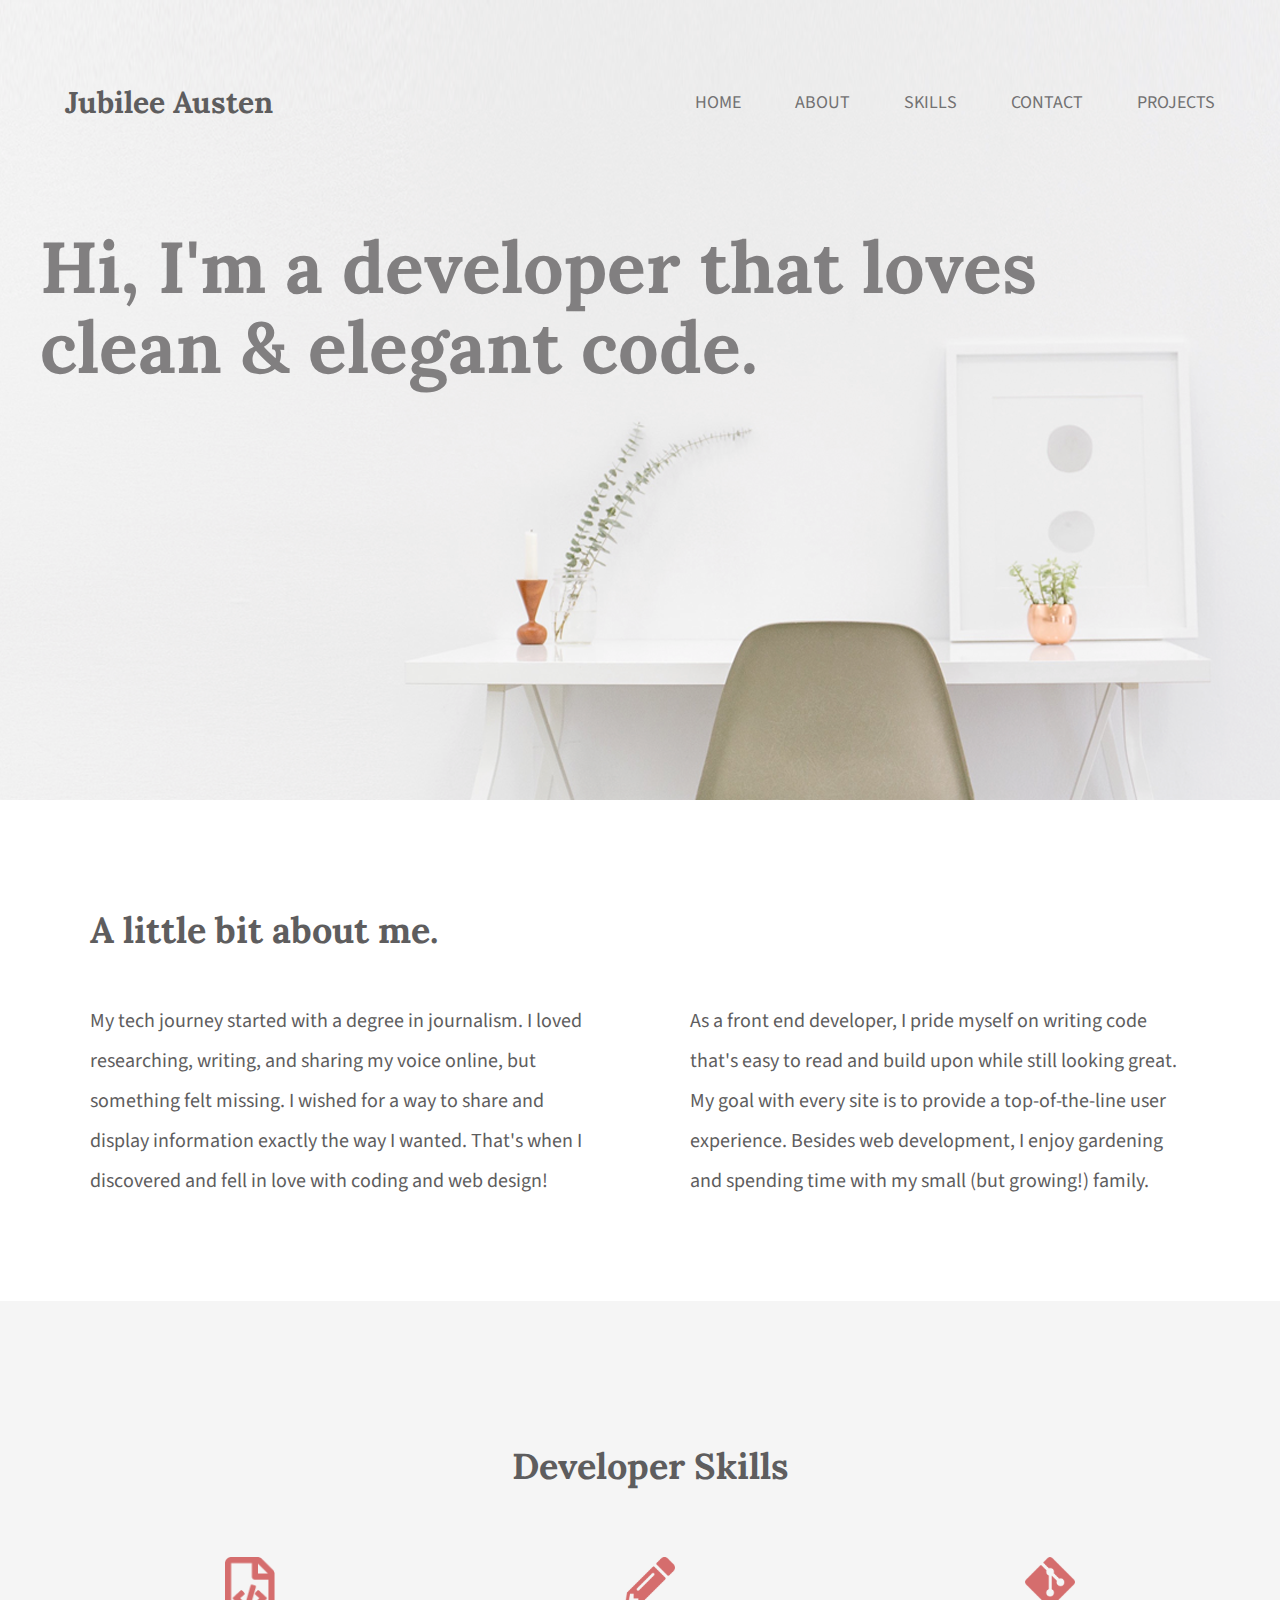
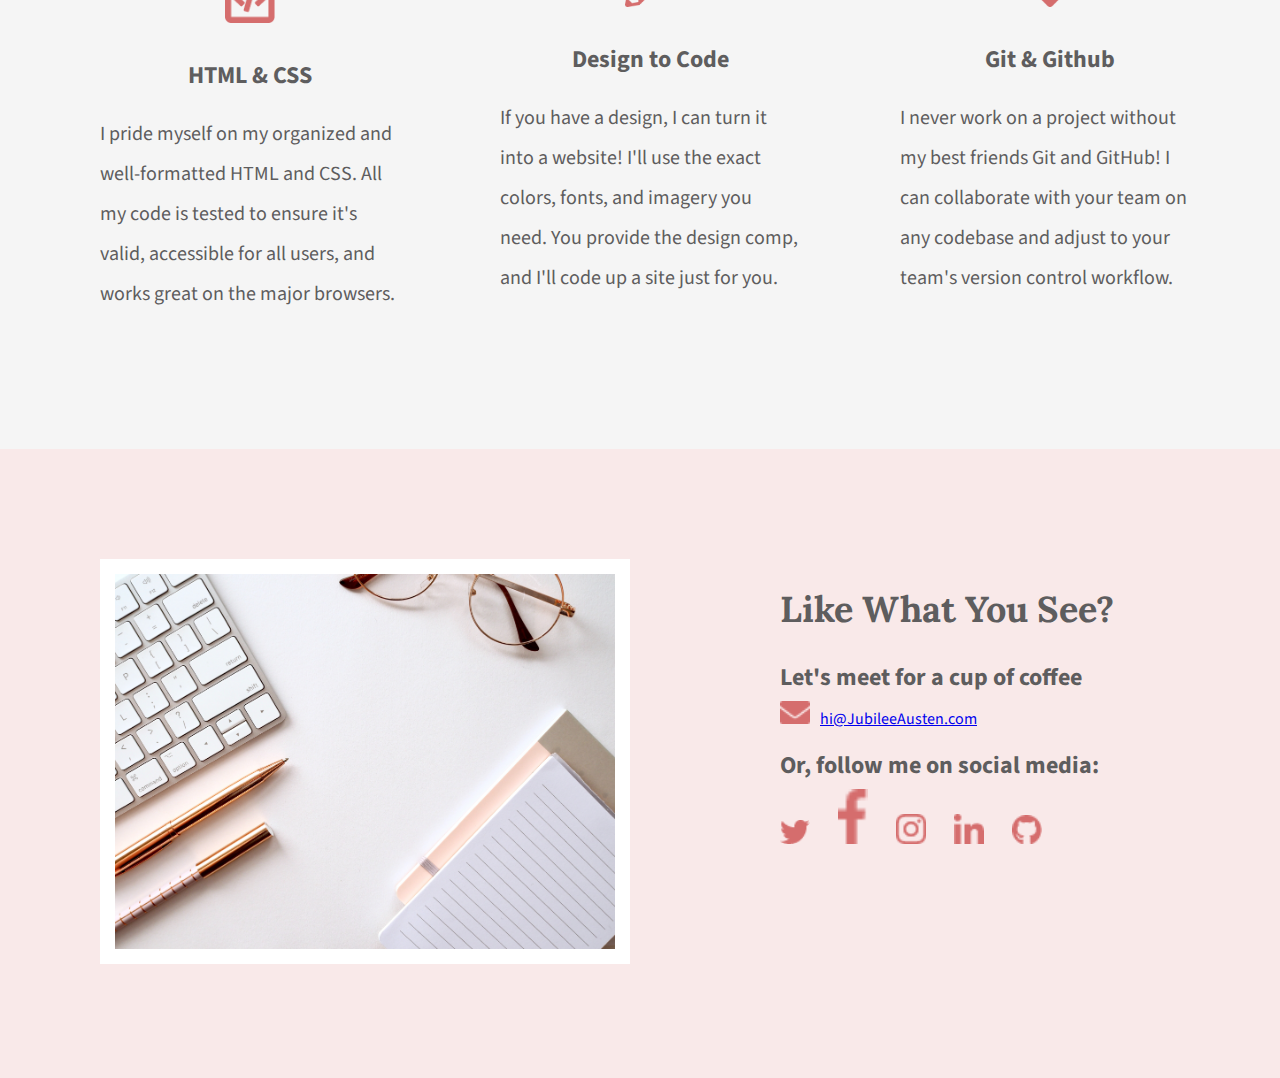
<file: index.html>
<!DOCTYPE html>
<html lang="en">
  <head>
    <meta charset="UTF-8" />
    <title>Jubilee Austen | Portfolio</title>
    <link rel="stylesheet" type="text/css" href="css/main.css" />
    <link rel="stylesheet" type="text/css" href="css/normalize.css" />
    <link rel="preconnect" href="https://fonts.googleapis.com" />
    <link rel="preconnect" href="https://fonts.gstatic.com" crossorigin />
    <link
      href="https://fonts.googleapis.com/css2?family=Lora:wght@400;600;700&family=Source+Sans+Pro:wght@400;700&display=swap"
      rel="stylesheet"
    />
  </head>

  <body>
    <header class="hero-image">
      <div class="content-wrapper">
        <h1>Jubilee Austen</h1>
        <nav>
          <ul>
            <li><a href="#">Home</a> </li>
            <li><a href="#about">About</a></li>
            <li><a href="#skills">Skills</a></li>
            <li><a href="#contact">Contact</a></li>
            <li><a href="projects/index.html" target="_blank">Projects</a></li>
          </ul>
        </nav>
        <h2>Hi, I'm a developer that loves clean & elegant code.</h2>
      </div>
    </header>
    <main>
      <section id="about">
        <div class="content-wrapper">
          <h2>A little bit about me.</h2>
          <p>
            My tech journey started with a degree in journalism. I loved
            researching, writing, and sharing my voice online, but something
            felt missing. I wished for a way to share and display information
            exactly the way I wanted. That's when I discovered and fell in love
            with coding and web design!
          </p>
          <p>
            As a front end developer, I pride myself on writing code that's easy
            to read and build upon while still looking great. My goal with every
            site is to provide a top-of-the-line user experience. Besides web
            development, I enjoy gardening and spending time with my small (but
            growing!) family.
          </p>
        </div>
      </section>

      <section id="skills">
        <div class="content-wrapper">
          <h2>Developer Skills</h2>
          <div class="skill-list">
            <img src="img/html-icon.png" alt="html icon" />
            <h3>HTML & CSS</h3>
            <p>
              I pride myself on my organized and well-formatted HTML and CSS.
              All my code is tested to ensure it's valid, accessible for all
              users, and works great on the major browsers.
            </p>
          </div>
          <div class="skill-list">
            <img src="img/pencil-icon.png" alt="pencil icon" />
            <h3>Design to Code</h3>
            <p>
              If you have a design, I can turn it into a website! I'll use the
              exact colors, fonts, and imagery you need. You provide the design
              comp, and I'll code up a site just for you.
            </p>
          </div>
          <div class="skill-list">
            <img src="img/git-icon.png" alt="git icon" />
            <h3>Git & Github</h3>
            <p>
              I never work on a project without my best friends Git and GitHub!
              I can collaborate with your team on any codebase and adjust to
              your team's version control workflow.
            </p>
          </div>
        </div>
      </section>
    </main>
    <footer id="contact">
      <div class="content-wrapper">
        <div class="contact-image-container">
          <img id="contact-image"
            src="img/jess-bailey-q10VITrVYUM-unsplash.jpg"
            alt="computer keyboard, glasses, pads and pens on a desk"
          />
        </div>
        <div class="contact-info">
          <h2>Like What You See?</h2>
          <h3 id="email-header">Let's meet for a cup of coffee</h3>
          <a href="mailto:email@example.com"
            ><img
              src="img/envelope.png"
              alt="envelope icon"
            />hi@JubileeAusten.com
          </a>
          <h3 id="socialmedia-header">Or, follow me on social media:</h3>
          <ul>
            <li>
              <a href="https://www.twitter.com"
                ><img src="img/twitter.png" alt="twitter icon"
              /></a>
            </li>
            <li>
              <a href="https://www.facebook.com"
                ><img src="img/facebook.png" alt="facebook icon"
              /></a>
            </li>
            <li>
              <a href="https://www.instagram.com"
                ><img src="img/instagram.png" alt="instagram icon"
              /></a>
            </li>
            <li>
              <a href="https://www.linkedin.com"
                ><img src="img/linkedin.png" alt="linkedin icon"
              /></a>
            </li>
            <li>
              <a href="https://www.github.com"
                ><img src="img/github.png" alt="github icon"
              /></a>
            </li>
          </ul>
        </div>
      </div>
    </footer>
  </body>
</html>
</file>
<file: css/main.css>
/****** Global Styles ******/

body{
    font-family:"Source Sans Pro", sans-serif;
    color:#5E5D5E;
    box-sizing:border-box;
}

.content-wrapper{
    width:1200px;
    margin: 0 auto;
    overflow:auto;
}

/****** Header Styles ******/
.hero-image{
    background: url("../img/full-background.png") no-repeat #f9efef;
    background-size:cover;
    background-position:center;
min-height:800px;
}

header h1 {
    float:left;
    width:300px;
    font-family:"Lora", serif;
    font-size:30px;
    padding:65px 0px 65px 25px;
    
}

header nav{
    float:right;
    padding:75px 25px 75px 0px;
    width:800px;
    font-size:18px;
    text-align:right;
  
   
}

nav ul li{
    display:inline-block;
    
}

nav ul li a{
    text-decoration:none;
    color:#727172;
    text-transform:uppercase;
    font-size:18px;
    padding-left:50px;
   
}

header h2{
    clear:both;
    width:1000px;
    font-family:"Lora", serif;
    font-size:72px;
    line-height:80px;
    margin:0px;
    padding:20px 0 25px;
    color:#817f80;
}










/****** About Styles ******/
#about .content-wrapper {
    padding: 80px 0;
}

#about h2 {
    font-family: 'Lora', serif;
    font-size: 36px;
    padding-left: 50px;
}

#about p {
    float: left;
    width: 500px;
    font-size: 20px;
    line-height: 40px;
    padding: 0 50px;
}





/****** Skill Styles ******/

#skills {
    background:#f5f5f5;
}
#skills .content-wrapper{
    padding:115px 50px;
    text-align:center;
    clear:both;
}

#skills h2{
    font-family:"Lora", serif;
    font-size:36px;
    padding-bottom:40px;
}

#skills h3{
    margin:30px auto 20px;
    font-size:24px;
    line-height:36px;
    
}

#skills img{
    width:50px;
    margin:0 auto;
}

.skill-list{
    width:300px;
    float:left;
  overflow-wrap:normal;
  padding:0 50px;
  
}

.skill-list p{
    width:300px;
    text-align:left;
    font-size:20px;
    line-height:40px;
}





/****** Contact Styles ******/
#contact{
    background:#f9e9e9;
}
#contact .content-wrapper{
    
    padding:110px 50px;
   
    clear:both;
  
}

.contact-image-container{
    float:left;
    width:630px;
}

#contact-image{
    width:500px;
    margin:0 50px;
    border:15px solid white;
}

.contact-info{
    float:left;
    width:400px;
    padding-left:100px;
}

.contact-info h2{
    font-family:"Lora",serif;
    font-size:36px;
    font-weight:600px;
    margin:30px 0;
}

.contact-info h3{
    font-size:24px;
    font-weight:400px;
    line-height:36px;
    margin-bottom:5px;
   
}

#email-header{
    margin-bottom:5px;
}

#socialmedia-header{
    margin:20px 0 5px 0;
}
.contact-info img{
    width:30px;
    padding-right:10px;
    
}

.contact-info p{
    margin-bottom:5px;
}

.contact-info ul{
    margin:5px 0 0 0;
    list-style:none;
    padding:0;
}
.contact-info li{
    display:inline-block;
    width:25px;
    padding-right:30px;
}

/****** Projects Page Styles ******/

/** Projects Page Header Styles **/

.projects-header{
    background:#f9e9e9;

}

/** Projects Page Projects Styles **/

#projects {
    background:#f5f5f5;
}
#projects .content-wrapper{
    padding:115px 50px;
    text-align:center;
    clear:both;
}

#projects h2{
    font-family:"Lora", serif;
    font-size:36px;
    padding-bottom:40px;
}

#projects h3{
    margin:30px auto 20px;
    font-size:24px;
    line-height:36px;
    
}

#projects img{
    width:300px;
    margin:0 auto;
}

.project-list{
    width:300px;
    float:left;
  overflow-wrap:normal;
  padding:0 50px;
  
}

.project-list p{
    width:300px;
    text-align:left;
    font-size:20px;
    line-height:40px;
}
</file>
